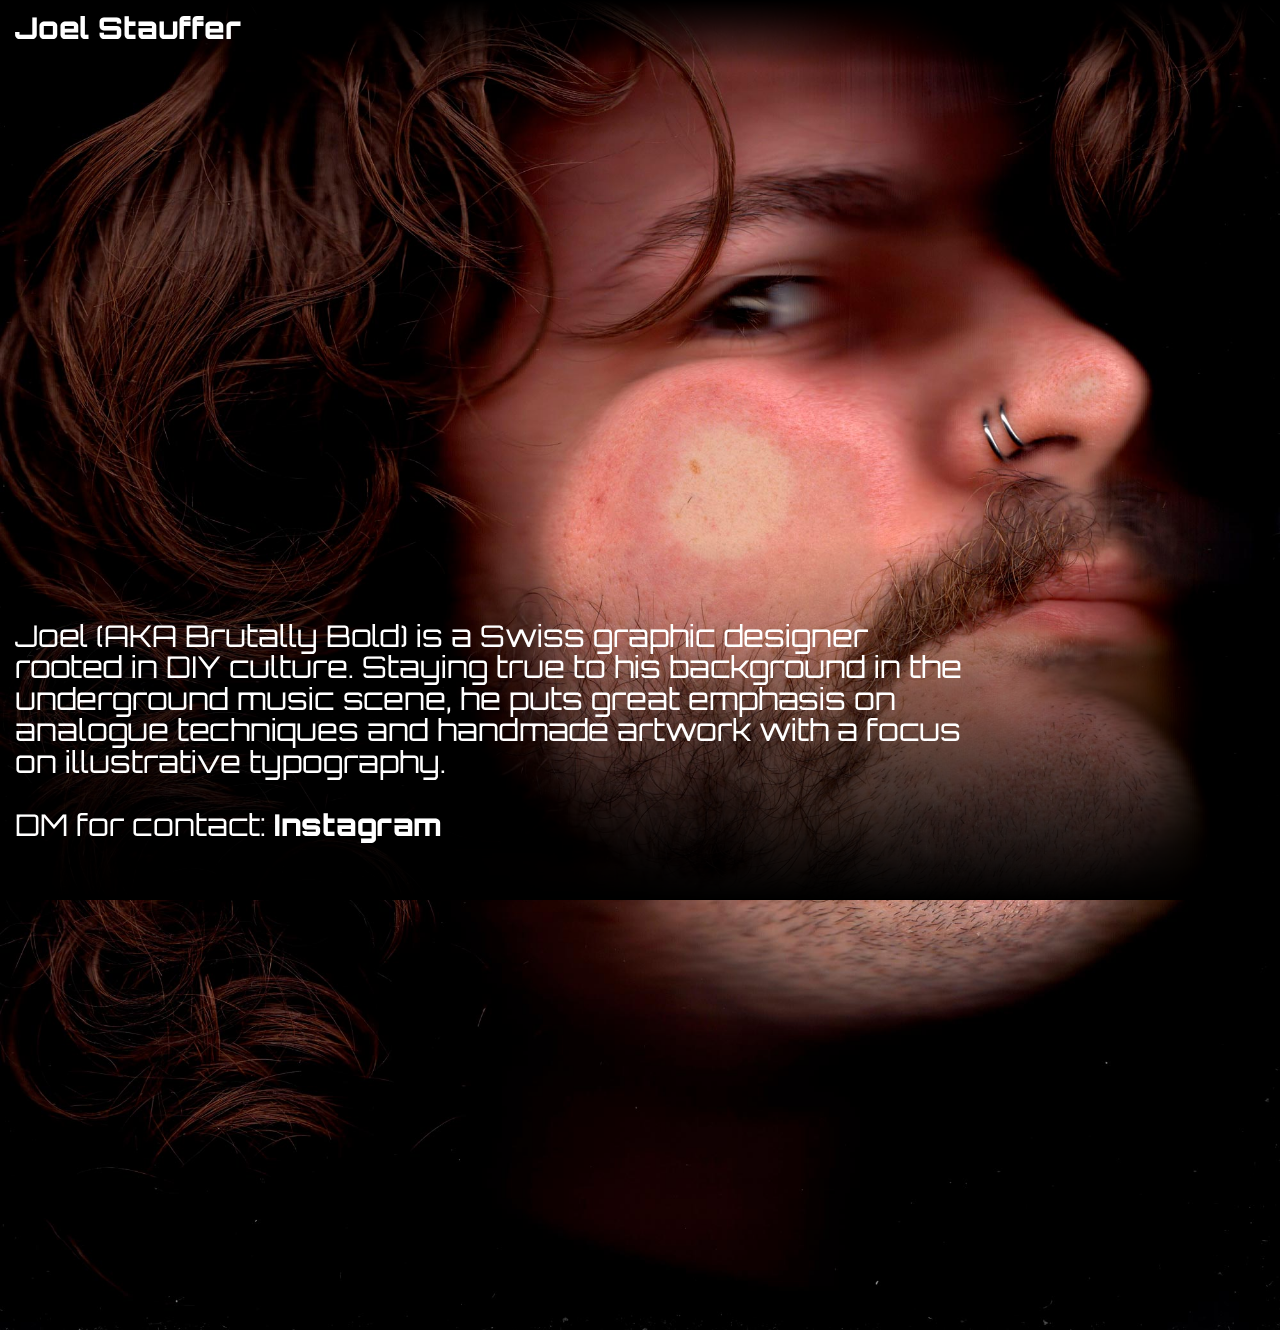
<file: about.html>
<!DOCTYPE html>
<html lang="en">
  <head>
    <meta charset="utf-8" />
    <meta name="viewport" content="width=device-width, initial-scale=1" />
    <meta name="viewport" 
      content="width=device-width, initial-scale=1.0, maximum-scale=1.0, user-scalable=0">
    <title>Brutally Bold</title>
    <link rel="stylesheet" href="style/main.css" />
    <link
      href="https://fonts.googleapis.com/css2?family=Orbitron:wght@400;500;600;700;800;900&display=swap"
      rel="stylesheet"
    />
    <script
      src="https://code.jquery.com/jquery-3.6.0.js"
      integrity="sha256-H+K7U5CnXl1h5ywQfKtSj8PCmoN9aaq30gDh27Xc0jk="
      crossorigin="anonymous"
    ></script>
    <script src="script/main.js" defer></script>
  </head>

  <body>
    <header>
      <nav>
        <a href="index.html"><h1>Joel Stauffer</h1></a>
      </nav>
    </header>

    <main>
      <p class="abouttext">
        Joel (AKA Brutally Bold) is a Swiss graphic designer rooted in DIY
        culture. Staying true to his background in the underground music scene,
        he puts great emphasis on analogue techniques and handmade artwork with
        a focus on illustrative typography. <br />
        <br />
        DM for contact:
        <a href="https://instagram.com/brutallybold">Instagram</a>
      </p>
      <div id="gesicht-wrapper">
        <img id="gesicht" src="assets/Gesicht_Scan.jpg" />
      </div>
    </main>

    <footer>
      <div class="aboutgradient"></div>
    </footer>
  </body>
</html>
</file>
<file: style/main.css>
/* RESET CSS */

html,
body,
div,
span,
applet,
object,
iframe,
h1,
h2,
h3,
h4,
h5,
h6,
p,
blockquote,
pre,
a,
abbr,
acronym,
address,
big,
cite,
code,
del,
dfn,
em,
img,
ins,
kbd,
q,
s,
samp,
small,
strike,
strong,
sub,
sup,
tt,
var,
b,
u,
i,
center,
dl,
dt,
dd,
ol,
ul,
li,
fieldset,
form,
label,
legend,
table,
caption,
tbody,
tfoot,
thead,
tr,
th,
td,
article,
aside,
canvas,
details,
embed,
figure,
figcaption,
footer,
header,
hgroup,
menu,
nav,
output,
ruby,
section,
summary,
time,
mark,
audio,
video {
  margin: 0;
  padding: 0;
  border: 0;
  font-size: 100%;
  font: inherit;
  vertical-align: baseline;
}
/* HTML5 display-role reset for older browsers */
article,
aside,
details,
figcaption,
figure,
footer,
header,
hgroup,
menu,
nav,
section {
  display: block;
}
body {
  line-height: 1;
  -webkit-font-smoothing: antialiased;
  -moz-osx-font-smoothing: grayscale;
}
ol,
ul {
  list-style: none;
}
blockquote,
q {
  quotes: none;
}
blockquote:before,
blockquote:after,
q:before,
q:after {
  content: "";
  content: none;
}
table {
  border-collapse: collapse;
  border-spacing: 0;
}

html {
  box-sizing: border-box;
}
*,
*:before,
*:after {
  box-sizing: inherit;
}

/* START CODE */

body {
  overflow: hidden;
  background: #000;
  color: #fff;
  font-size: 0.625em;
  font-family: Orbitron, sans-serif;
  line-height: 3.15em;
  user-select: none;
  touch-action: pan-x pan-y;
}

header {
  z-index: 2;
  position: fixed;
  background-image: linear-gradient(180deg, rgba(0, 0, 0, 1), rgba(0, 0, 0, 0));
  height: 7em;
  width: 100vw;
}

a h1 {
  font-size: 3em;
  font-weight: 800;
  margin-top: 0.4em;
  margin-left: 0.5em;
}

p a {
  font-weight: 800;
}

.project {
  mix-blend-mode: screen;
  cursor: pointer;
}
.grayed-out {
  opacity: 0.4;
}
.gradientfooter {
  position: fixed;
  bottom: 0;
  height: 7em;
  width: 100vw;
  background-image: linear-gradient(0deg, rgba(0, 0, 0, 1), rgba(0, 0, 0, 0));
}

#zoomin {
  z-index: 3;
  position: fixed;
  bottom: 0.25em;
  right: 0.18em;
  width: 50vw;
  font-size: 6em;
  text-align: right;
  cursor: pointer;
}

#zoomout {
  z-index: 1;
  position: fixed;
  bottom: 0.25em;
  left: 0.18em;
  width: 50vw;
  font-size: 6em;
  cursor: pointer;
}

a {
  color: white;
  text-decoration: none;
}

a:hover {
  color: rgb(120, 0, 255);
}

.displayNone {
  display: none !important;
}

.overlay {
  position: fixed;
  bottom: 0;
  background-image: linear-gradient(
    0deg,
    rgba(0, 0, 0, 1),
    rgba(0, 0, 0, 0) 40%
  );
  height: 100vh;
  width: 100vw;
}

#displaytext {
  position: fixed;
  bottom: 0;
  height: 30vh;
  width: 100vw;
  padding-left: 15vw;
  padding-right: 15vw;
  display: flex;
  justify-content: center;
  align-items: center;
  text-align: center;
  font-size: 3em;
}

#layout {
  width: 100vw;
  height: 100vw;
  position: relative;
  background-color: black;
}

/* LOGOS – LOGOS – LOGOS – LOGOS */
.yungbellyachelogo {
  height: 9.5%;
  position: absolute;
  top: 2.4%;
  left: 5.9%;
  transform: rotate(4deg);
}

.bokorlogo {
  height: 11%;
  position: absolute;
  top: 11.2%;
  left: 3.3%;
  transform: rotate(5deg);
}

.imperiologo {
  height: 5%;
  position: absolute;
  top: 4.9%;
  left: 19.7%;
  transform: rotate(-4deg);
}

.karoshilogo {
  height: 2.65%;
  position: absolute;
  top: 29.25%;
  left: 33.6%;
  transform: rotate(2.5deg);
}

.feverdreamslogo {
  height: 9.75%;
  position: absolute;
  top: 2.3%;
  left: 34.22%;
  transform: rotate(-0.2deg);
}

.archaicreignlogo {
  height: 9.2%;
  position: absolute;
  top: 22.1%;
  left: 3.9%;
  transform: rotate(-4deg);
}

.cryochamberlogo {
  height: 5.55%;
  position: absolute;
  top: 42.8%;
  left: 16.05%;
  transform: rotate(-2.8deg);
}

.suppressivefirelogo {
  height: 3.44%;
  position: absolute;
  top: 22.95%;
  left: 24.45%;
  transform: rotate(-1.3deg);
}

.zyanidlogo {
  height: 5.9%;
  position: absolute;
  top: 29.7%;
  left: 50.92%;
  transform: rotate(-0.4deg);
}

.ikigailogo {
  height: 14.15%;
  position: absolute;
  top: 38.3%;
  left: 61%;
  transform: rotate(5.2deg);
}

.vulturereignlogo {
  height: 4.65%;
  position: absolute;
  top: 48.35%;
  left: 40.45%;
  transform: rotate(2.8deg);
}

.excoriatedlogo {
  height: 6.55%;
  position: absolute;
  top: 4.05%;
  left: 75.3%;
  transform: rotate(-2deg);
}

/*  P  R  O  J  E  C  T  S  --  P  R  O  J  E  C  T  S  */

/* TAPES - TAPES - TAPES */
.qualtape {
  height: 8%;
  position: absolute;
  top: 15.35%;
  left: 14%;
  transform: rotate(-83deg);
}

.suppressivefiretape {
  height: 8%;
  position: absolute;
  top: 12.5%;
  left: 23.6%;
  transform: rotate(-91deg);
}

.dxoxetape {
  height: 8%;
  position: absolute;
  top: 13%;
  left: 35.6%;
  transform: rotate(-4deg);
}

.dxoxespread1 {
  height: 7.05%;
  position: absolute;
  top: 20.8%;
  left: 43.5%;
  transform: rotate(0.2deg);
}

.dxoxespread2 {
  height: 7.05%;
  position: absolute;
  top: 13.25%;
  left: 47.8%;
  transform: rotate(-3.2deg);
}

.feverdreamstape {
  height: 8%;
  position: absolute;
  top: 4.3%;
  left: 48.1%;
  transform: rotate(-1deg);
}

.bellevuetape {
  height: 8%;
  position: absolute;
  top: 3.1%;
  left: 62.5%;
  transform: rotate(-5deg);
}

.zyanidtape {
  height: 8%;
  position: absolute;
  top: 21.3%;
  left: 55.7%;
  transform: rotate(-3deg);
}

.clayxregazzonitape {
  height: 8%;
  position: absolute;
  top: 30%;
  left: 64.5%;
  transform: rotate(2deg);
}

.loosetape {
  height: 8%;
  position: absolute;
  top: 41.7%;
  left: 67.5%;
  transform: rotate(-92deg);
}

.vulturereigntape {
  height: 8%;
  position: absolute;
  top: 38.5%;
  left: 49.5%;
  transform: rotate(-89deg);
}

/* POSTER - POSTERS - POSTERS */
.colaniposter {
  height: 47.2%;
  position: absolute;
  top: 50%;
  left: 3.4%;
  transform: rotate(1.8deg);
}

.brutalizmposter {
  height: 44.4%;
  position: absolute;
  top: 54.3%;
  left: 37.6%;
  transform: rotate(-1.2deg);
}

.solarisposter {
  height: 30.3%;
  position: absolute;
  top: 66.3%;
  left: 71.8%;
  transform: rotate(-1.4deg);
}

/* MISC - MISC - MISC - MISC */
.zermalmencover1 {
  height: 20%;
  position: absolute;
  top: 30.5%;
  left: 77.9%;
  transform: rotate(-1.1deg);
}

.zermalmencover2 {
  height: 20%;
  position: absolute;
  top: 10.4%;
  left: 78.1%;
  transform: rotate(1deg);
}

.loosecover1 {
  height: 14.2%;
  position: absolute;
  top: 51%;
  left: 69.75%;
  transform: rotate(178deg);
}

.loosecover2 {
  height: 14.2%;
  position: absolute;
  top: 50.45%;
  left: 82.5%;
  transform: rotate(181.5deg);
}

.cryochamberartwork {
  height: 13%;
  position: absolute;
  top: 28.3%;
  left: 18%;
  transform: rotate(3.8deg);
}

.karoshiartwork {
  height: 13.75%;
  position: absolute;
  top: 33.6%;
  left: 35.5%;
  transform: rotate(-2.3deg);
}

.medicationtimeflyer {
  height: 14.7%;
  position: absolute;
  top: 32.35%;
  left: 4.4%;
  transform: rotate(0.5deg);
}

.typedesign1 {
  height: 12%;
  position: absolute;
  top: 10.2%;
  left: 65%;
  transform: rotate(87deg);
}

.typedesign2 {
  height: 8%;
  position: absolute;
  top: 19.7%;
  left: 69.5%;
  transform: rotate(88.3deg);
}

/*ABOUT PAGE — ABOUT PAGE — ABOUT PAGE*/

.abouttext {
  z-index: 3;
  font-size: 3em;
  max-width: 960px;
  position: fixed;
  bottom: 2em;
  margin: 0em 0.5em;
}

.aboutgradient {
  z-index: 2;
  width: 100vw;
  height: 40vh;
  position: fixed;
  bottom: 0;
  background-image: linear-gradient(0deg, rgba(0, 0, 0, 1), rgba(0, 0, 0, 0));
}

#gesicht-wrapper {
  display: flex;
  justify-content: center;
  align-items: center;
  height: 100vh;
}
#gesicht {
  width: 100%;
}

/* MOBILE */

@media (max-width: 600px) {
  #displaytext {
    position: fixed;
    bottom: 0;
    height: 30vh;
    width: 100vw;
    padding-left: 10vw;
    padding-right: 10vw;
    display: flex;
    justify-content: center;
    align-items: center;
    text-align: center;
    font-size: 2em;
    line-height: 1.1em;
  }

  .abouttext {
    z-index: 3;
    font-size: 2em;
    line-height: 1.1em;
    max-width: 960px;
    position: fixed;
    bottom: 2em;
    margin: 0em 0.8em;
  }
}
</file>
